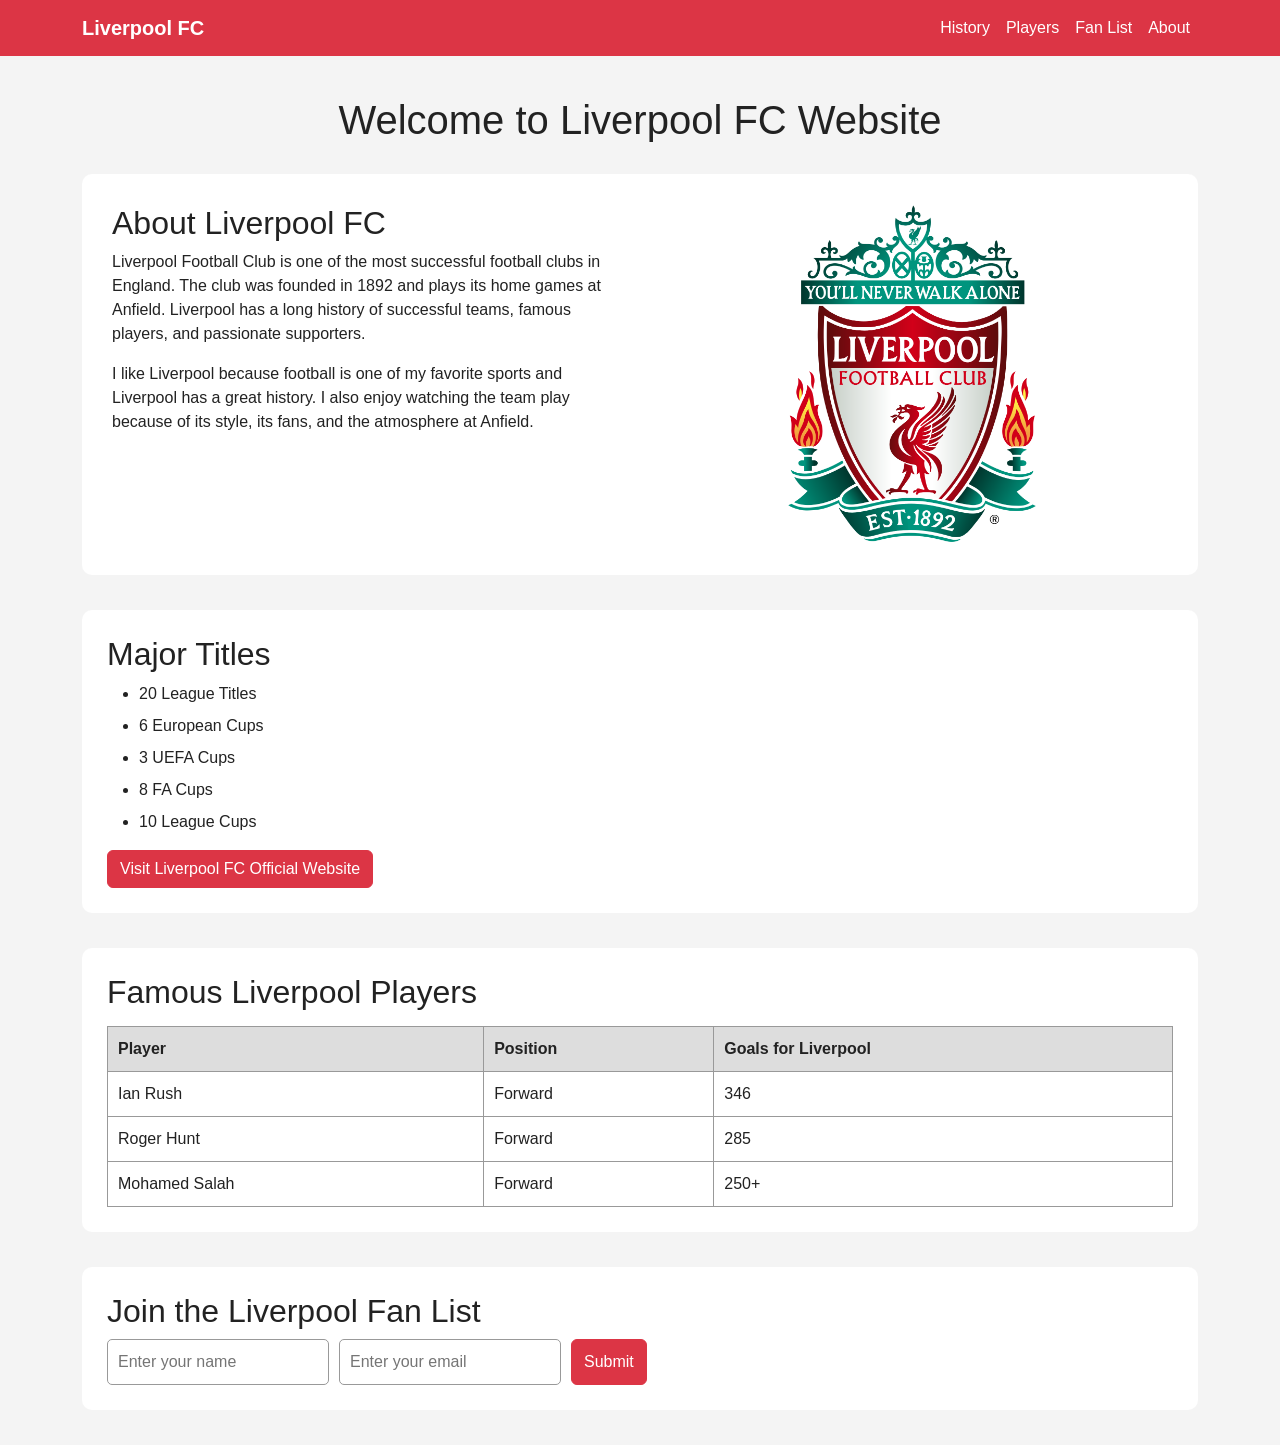
<file: index.html>
<!DOCTYPE html>
<html lang="en">
<head>
    <!-- This tells the browser which character system the page uses -->
    <meta charset="UTF-8">

    <!-- This makes the page fit correctly on phones and other screen sizes -->
    <meta name="viewport" content="width=device-width, initial-scale=1.0">

    <!-- This is the title shown in the browser tab -->
    <title>Liverpool FC</title>

    <!-- Bootstrap provides some ready-made styling components -->
    <link
        href="https://cdn.jsdelivr.net/npm/bootstrap@5.3.3/dist/css/bootstrap.min.css"
        rel="stylesheet"
    >

    <!-- This connects our own CSS stylesheet to the HTML -->
    <link rel="stylesheet" href="style.css">
</head>

<body>

    <!-- Navigation bar -->
    <nav class="navbar navbar-expand-lg bg-danger">
        <div class="container">
            <a class="navbar-brand text-white fw-bold" href="#">Liverpool FC</a>

            <div class="navbar-nav">
                <a class="nav-link text-white" href="#history">History</a>
                <a class="nav-link text-white" href="#players">Players</a>
                <a class="nav-link text-white" href="#contact">Fan List</a>
                <a class="nav-link text-white" href="about.html">About</a>
            </div>
        </div>
    </nav>

    <!-- Main content of the page -->
    <main class="container">

        <!-- Main heading -->
        <h1 id="main-title">Welcome to Liverpool FC Website</h1>

        <!-- Two-column section using CSS Grid -->
        <section class="intro-section">

            <!-- Left side of the section -->
            <div class="intro-text">

                <!-- Smaller heading -->
                <h2 id="history">About Liverpool FC</h2>

                <p>
                    Liverpool Football Club is one of the most successful
                    football clubs in England. The club was founded in 1892
                    and plays its home games at Anfield. Liverpool has a long
                    history of successful teams, famous players, and passionate
                    supporters.
                </p>

                <p>
                    I like Liverpool because football is one of my favorite
                    sports and Liverpool has a great history. I also enjoy
                    watching the team play because of its style, its fans,
                    and the atmosphere at Anfield.
                </p>

            </div>

            <!-- Right side of the section -->
            <div class="intro-image">

                <!-- Liverpool logo -->
                <img
                    src="images/liverpool_logo.jpg"
                    alt="Liverpool FC Logo"
                >

            </div>

        </section>

        <!-- Major titles section -->
        <section class="content-section">

            <h2>Major Titles</h2>

            <ul>
                <li>20 League Titles</li>
                <li>6 European Cups</li>
                <li>3 UEFA Cups</li>
                <li>8 FA Cups</li>
                <li>10 League Cups</li>
            </ul>

            <!-- Link to Liverpool's official website -->
            <a
                class="btn btn-danger"
                href="https://www.liverpoolfc.com/"
                target="_blank"
            >
                Visit Liverpool FC Official Website
            </a>

        </section>

        <!-- Famous players section -->
        <section class="content-section" id="players">

            <h2>Famous Liverpool Players</h2>

            <table>
                <thead>
                    <tr>
                        <th>Player</th>
                        <th>Position</th>
                        <th>Goals for Liverpool</th>
                    </tr>
                </thead>

                <tbody>
                    <tr>
                        <td>Ian Rush</td>
                        <td>Forward</td>
                        <td>346</td>
                    </tr>

                    <tr>
                        <td>Roger Hunt</td>
                        <td>Forward</td>
                        <td>285</td>
                    </tr>

                    <tr>
                        <td>Mohamed Salah</td>
                        <td>Forward</td>
                        <td>250+</td>
                    </tr>
                </tbody>
            </table>

        </section>

        <!-- Fan form -->
        <section class="content-section" id="contact">

            <h2>Join the Liverpool Fan List</h2>

            <form>
                <input
                    type="text"
                    placeholder="Enter your name"
                    name="name"
                >

                <input
                    type="email"
                    placeholder="Enter your email"
                    name="email"
                >

                <!-- Bootstrap button -->
                <button type="submit" class="btn btn-danger">
                    Submit
                </button>
            </form>

        </section>

    </main>

</body>
</html>
</file>
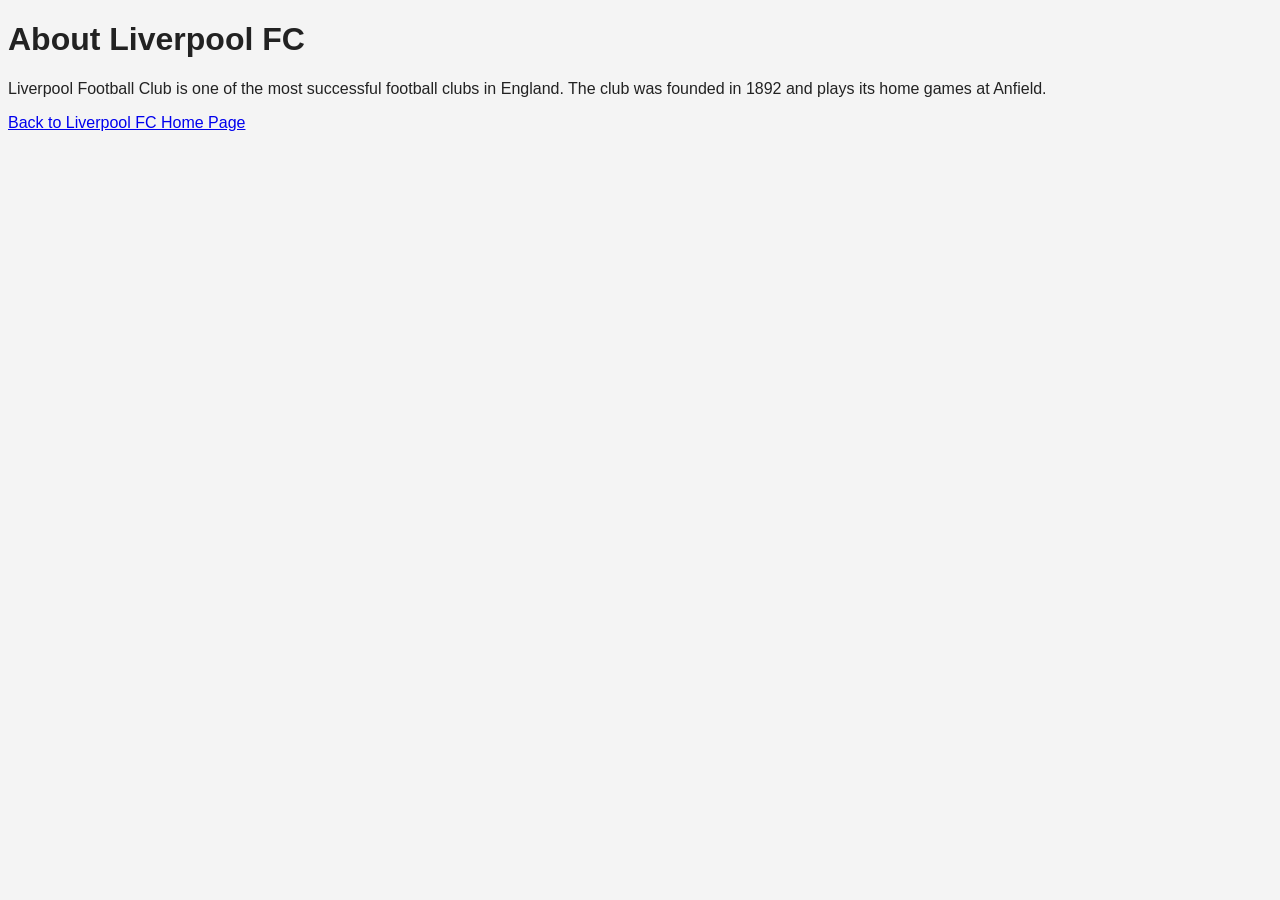
<file: about.html>
<!DOCTYPE html>
<html lang="en">

<head>
    <meta charset="UTF-8">
    <meta name="viewport" content="width=device-width, initial-scale=1.0">
    <title>About Liverpool FC</title>
    <link rel="stylesheet" href="style.css">
</head>

<body>

    <main class="container">

        <h1>About Liverpool FC</h1>

        <p>
            Liverpool Football Club is one of the most successful football
            clubs in England. The club was founded in 1892 and plays its
            home games at Anfield.
        </p>

        <a href="index.html">Back to Liverpool FC Home Page</a>

    </main>

</body>

</html>
</file>
<file: style.css>
/* 
   ELEMENT SELECTOR:
   This matches every <body> element.
   It sets the basic font, background, and text color for the page.
*/
body {
    font-family: Arial, sans-serif;
    background-color: #f4f4f4;
    color: #222;
}


/*
   ID SELECTOR:
   This matches the element with id="main-title".
   The ID is used for the main title because there is only one main title.
*/
#main-title {
    text-align: center;
    margin-top: 40px;
    margin-bottom: 30px;
}


/*
   CLASS SELECTOR:
   This matches every element with class="intro-section".
   CSS Grid creates two columns on a larger screen.
*/
.intro-section {
    display: grid;
    grid-template-columns: 1fr 1fr;
    gap: 30px;

    /*
       Padding creates space INSIDE the section.
       I use padding here so the content does not touch the edges.
    */
    padding: 30px;

    background-color: white;
    border-radius: 10px;
}


/* Style the Liverpool logo */
.intro-image {
    display: flex;
    justify-content: center;
    align-items: center;
}


/* Make sure the image does not become too large */
.intro-image img {
    max-width: 100%;
    width: 250px;
    height: auto;
}


/* 
   This class adds space around the other sections.
   Margin creates space OUTSIDE an element.
*/
.content-section {
    margin-top: 35px;
    margin-bottom: 35px;
    padding: 25px;
    background-color: white;
    border-radius: 10px;
}


/* Style the table */
table {
    width: 100%;
    border-collapse: collapse;
    margin-top: 15px;
}


/* Style table cells */
th,
td {
    border: 1px solid #999;
    padding: 10px;
    text-align: left;
}


/* Style the table headings */
th {
    background-color: #ddd;
}


/* Add space between list items */
li {
    margin-bottom: 8px;
}


/*
   HOVER EFFECT:
   When the mouse moves over a link or button,
   the background becomes darker.
*/
a:hover,
button:hover {
    opacity: 0.8;
}


/* Style the form */
form {
    display: flex;
    gap: 10px;
    flex-wrap: wrap;
}


/* Style the text and email boxes */
form input {
    padding: 10px;
    border: 1px solid #999;
    border-radius: 5px;
}


/*
   MEDIA QUERY:
   This rule takes over when the screen is smaller than 768px.
   The two-column section becomes one column so it fits on a phone.
*/
@media (max-width: 767px) {

    .intro-section {
        grid-template-columns: 1fr;
        padding: 20px;
    }

    #main-title {
        font-size: 32px;
    }

    .content-section {
        padding: 20px;
    }

    table {
        font-size: 14px;
    }

    form {
        flex-direction: column;
    }

    form input,
    form button {
        width: 100%;
    }

}
</file>
